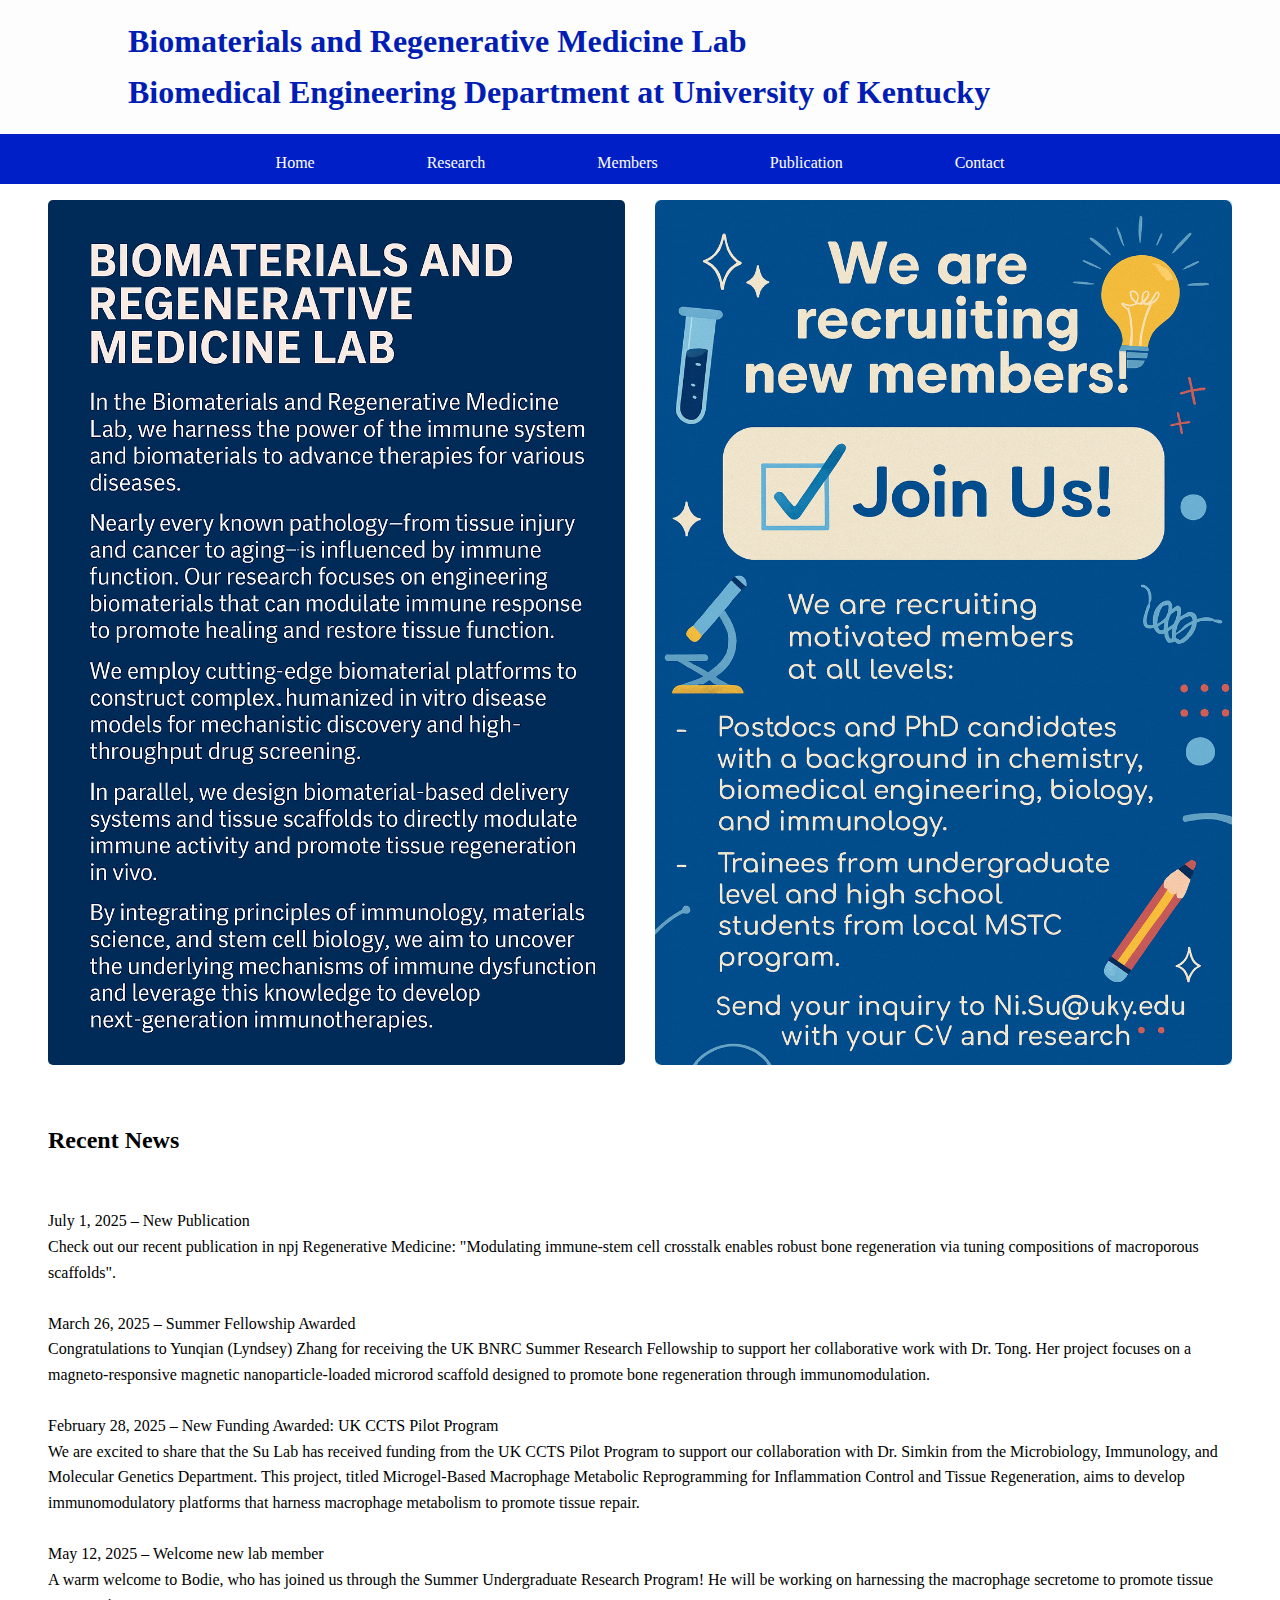
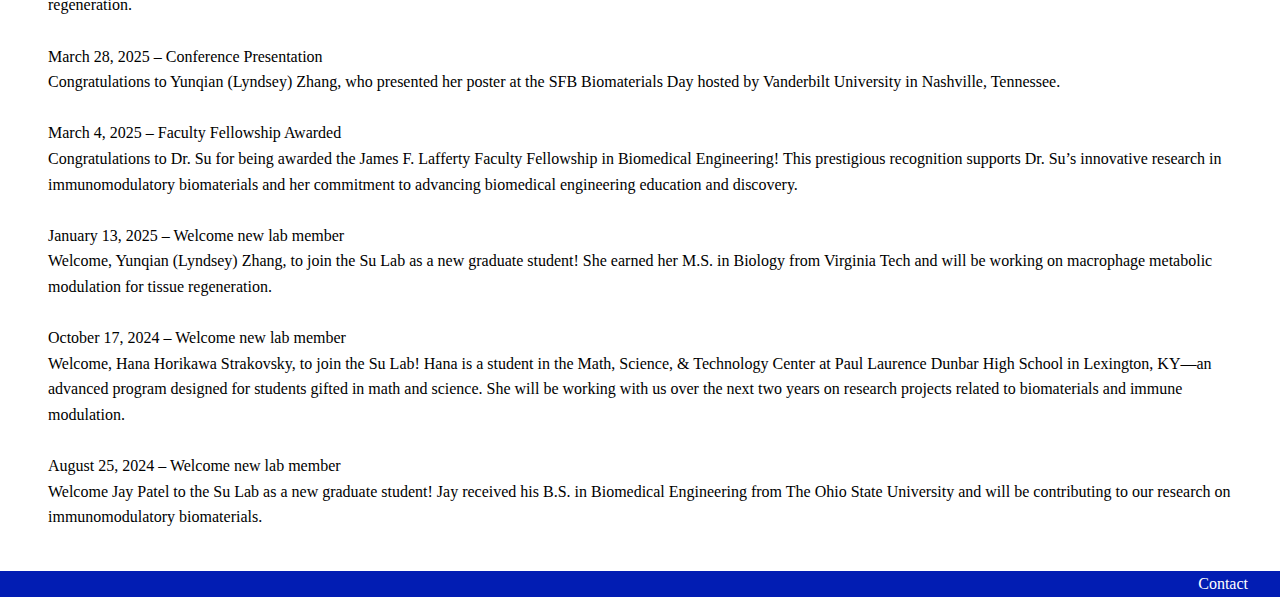
<file: index.html>
<!DOCTYPE html>
<html lang="en">
<head>
    <meta charset="UTF-8">
    <meta name="viewport" content="width=device-width, initial-scale=1.0">
    <meta http-equiv="X-UA-Compatible" content="ie=edge">
    <title>Biomaterials and Regenerative Medicine Lab</title>
    <link rel="stylesheet" href="css/styles.css">
    <link rel="icon" href="favicon.ico" type="image/x-icon">
</head>
<body>
    <header>
        <h1>Biomaterials and Regenerative Medicine Lab <br/>
            Biomedical Engineering Department at University of Kentucky</h1>
            <nav>
                <ul>
                    <li><a href="index.html">Home</a></li>
                    <li><a href="research.html">Research</a></li>
                    <li><a href="members.html">Members</a></li>
                    <li><a href="news.html">Publication</a></li>
                    <li><a href="contact.html">Contact</a></li>
                </ul>
            </nav>
    </header>

    <main>

<!--             <div class="image-container2">
              <img src="images/Banner image.jpg" alt="banner" width="fit-content" height="auto"/>
            </div> -->
        
<!--            <section class="title-of-page">
            <div>
                <h3>Biomaterials and Regenerative Medicine Lab</h3>
            </div>
           </section> -->
        
        <section class="image-text-section">
            <div class="image-container-lab-notice">
              <img src="images/lab intro.png" alt="lab_intro" width="600px" height="auto"/>
            </div>
            
<!--         <section class="leftindex"> -->
            <div class="image-container-lab-notice">
              <img src="images/Hiring post.png" alt="Recruitment" width="600px" height="auto"/>
            </div>
<!--         </section> -->
        </section>

        <h2>Recent News</h2>

        <br/>
        
        <section>
             <div>
            <p> July 1, 2025 – New Publication​ <br/>
            Check out our recent publication in npj Regenerative Medicine: "Modulating immune-stem cell crosstalk enables robust bone regeneration via tuning compositions of macroporous scaffolds".​
<br/> <br/>
                March 26, 2025 – Summer Fellowship Awarded​ <br/>
           Congratulations to Yunqian (Lyndsey) Zhang for receiving the UK BNRC Summer Research Fellowship to support her collaborative work with Dr. Tong. Her project focuses on a magneto-responsive magnetic nanoparticle-loaded microrod scaffold designed to promote bone regeneration through immunomodulation.​
<br/> <br/>
                February 28, 2025 – New Funding Awarded: UK CCTS Pilot Program​ <br/>
           We are excited to share that the Su Lab has received funding from the UK CCTS Pilot Program to support our collaboration with Dr. Simkin from the Microbiology, Immunology, and Molecular Genetics Department. This project, titled Microgel-Based Macrophage Metabolic Reprogramming for Inflammation Control and Tissue Regeneration, aims to develop immunomodulatory platforms that harness macrophage metabolism to promote tissue repair.​
<br/> <br/>
                May 12, 2025 – Welcome new lab member​ <br/>
          A warm welcome to Bodie, who has joined us through the Summer Undergraduate Research Program! He will be working on harnessing the macrophage secretome to promote tissue regeneration.​
<br/> <br/>
                March 28, 2025 – Conference Presentation​ <br/>
            Congratulations to Yunqian (Lyndsey) Zhang, who presented her poster at the SFB Biomaterials Day hosted by Vanderbilt University in Nashville, Tennessee.​
<br/> <br/>
                March 4, 2025 – Faculty Fellowship Awarded​ <br/>
            Congratulations to Dr. Su for being awarded the James F. Lafferty Faculty Fellowship in Biomedical Engineering! This prestigious recognition supports Dr. Su’s innovative research in immunomodulatory biomaterials and her commitment to advancing biomedical engineering education and discovery.​
<br/> <br/>
                January 13, 2025 – Welcome new lab member​ <br/>
            Welcome, Yunqian (Lyndsey) Zhang, to join the Su Lab as a new graduate student! She earned her M.S. in Biology from Virginia Tech and will be working on macrophage metabolic modulation for tissue regeneration.​</p>
                 <br/> 
                 October 17, 2024 – Welcome new lab member​ <br/>
                Welcome, Hana Horikawa Strakovsky, to join the Su Lab! Hana is a student in the Math, Science, & Technology Center at Paul Laurence Dunbar High School in Lexington, KY—an advanced program designed for students gifted in math and science. She will be working with us over the next two years on research projects related to biomaterials and immune modulation. ​
<br/><br/>
            August 25, 2024 – Welcome new lab member​<br/>
            Welcome Jay Patel to the Su Lab as a new graduate student! Jay received his B.S. in Biomedical Engineering from The Ohio State University and will be contributing to our research on immunomodulatory biomaterials.​
                 <br/><br/>
       </div>
        </section>
<!--         test -->
    </main>

    <footer>
        <ul>
             <li><a href="contact.html">Contact</a></li>
        </ul>
    </footer>

    <script src="script.js"></script>
</body>
</html>
</file>
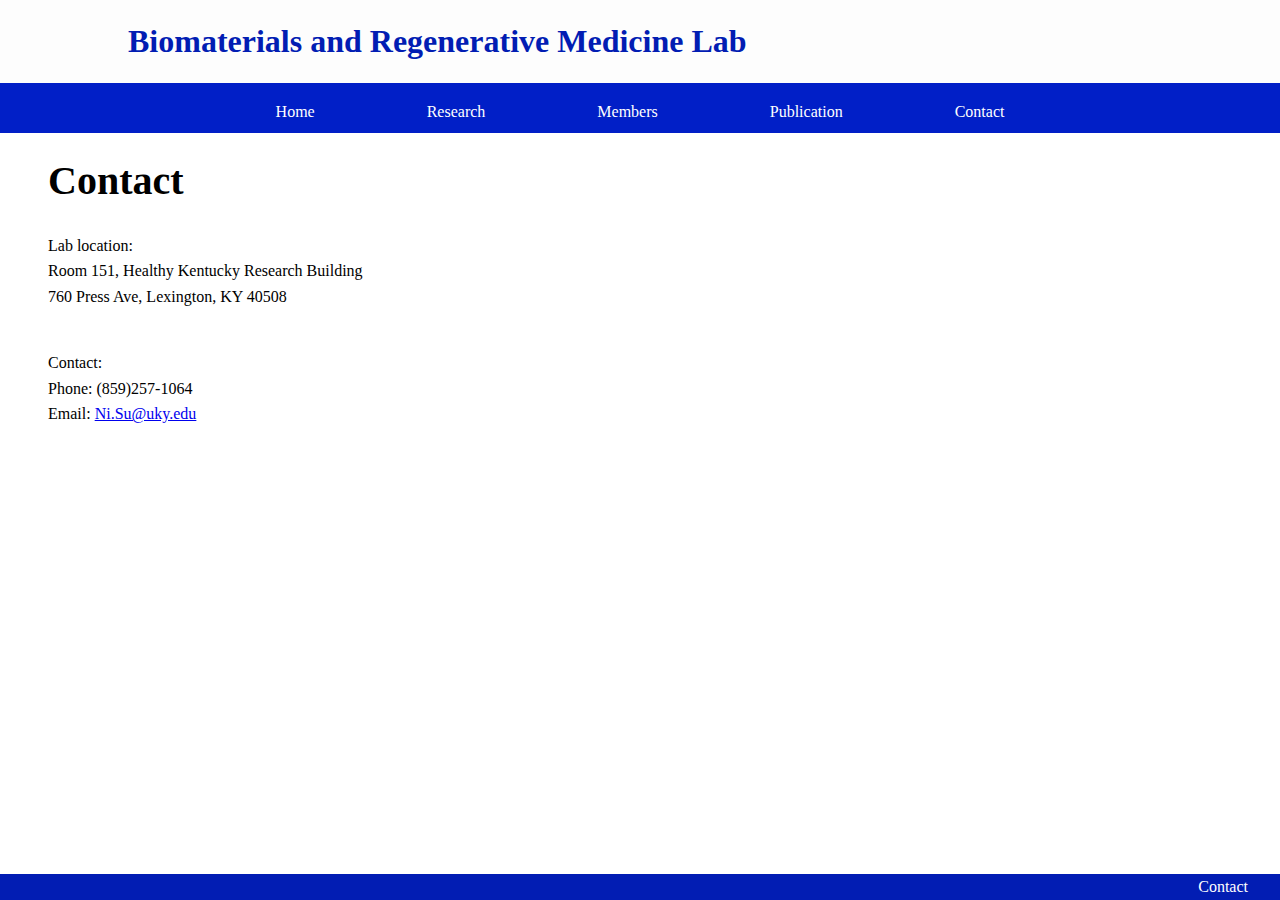
<file: contact.html>
<!DOCTYPE html>
<html lang="en">
<head>
    <meta charset="UTF-8">
    <meta name="viewport" content="width=device-width, initial-scale=1.0">
    <meta http-equiv="X-UA-Compatible" content="ie=edge">
    <title>Biomaterials and Regenerative Medicine Lab</title>
    <link rel="stylesheet" href="css/styles.css">
    <link rel="icon" href="favicon.ico" type="image/x-icon">
</head>
<body>
    <header>
        <h1>Biomaterials and Regenerative Medicine Lab</h1>
            <nav>
                <ul>
                    <li><a href="index.html">Home</a></li>
                    <li><a href="research.html">Research</a></li>
                    <li><a href="members.html">Members</a></li>
                    <li><a href="news.html">Publication</a></li>
                    <li><a href="contact.html">Contact</a></li>
                </ul>
            </nav>
    </header>

    <main>
        
         <section class="title-of-page">
            <div>
                <h3>Contact</h3>
            </div>
         </section>
             
        <section class="image-text-section">
            <div class="text-container">
            <p>
              Lab location: ​<br />

              Room 151, Healthy Kentucky Research Building​ <br />

              760 Press Ave, Lexington, KY 40508​ <br />
              ​</p>

              <p>
              Contact:​ <br />

              Phone: (859)257-1064​ <br />

              Email: <a href="https://outlook.office.com/mail/inbox/id/AAQkAGZkZjMzM2Y5LWJjNTYtNDNmOS1iZjcwLTFmNmUwNDc1NDliNgAQAHniTwX79RdIi%2FlmiP8Kskc%3D#:~:text=Ni.Su%40uky.-,edu,-Chat">Ni.Su@uky.edu</a>
              </p>
            </div>
<!--         <section class="leftindex"> -->
<!--             <div class="image-container">
              <img src="https://picsum.photos/id/19/200/300" alt="Dr. Su, Laboratory Director" width="200px" height="auto"/> -->
<!--             </div> -->
<!--         </section> -->
        </section>
        
    </main>

    <footer>
        <ul>
             <li><a href="contact.html">Contact</a></li>
        </ul>  
    </footer>

    <script src="script.js"></script>
</body>
</html>
</file>
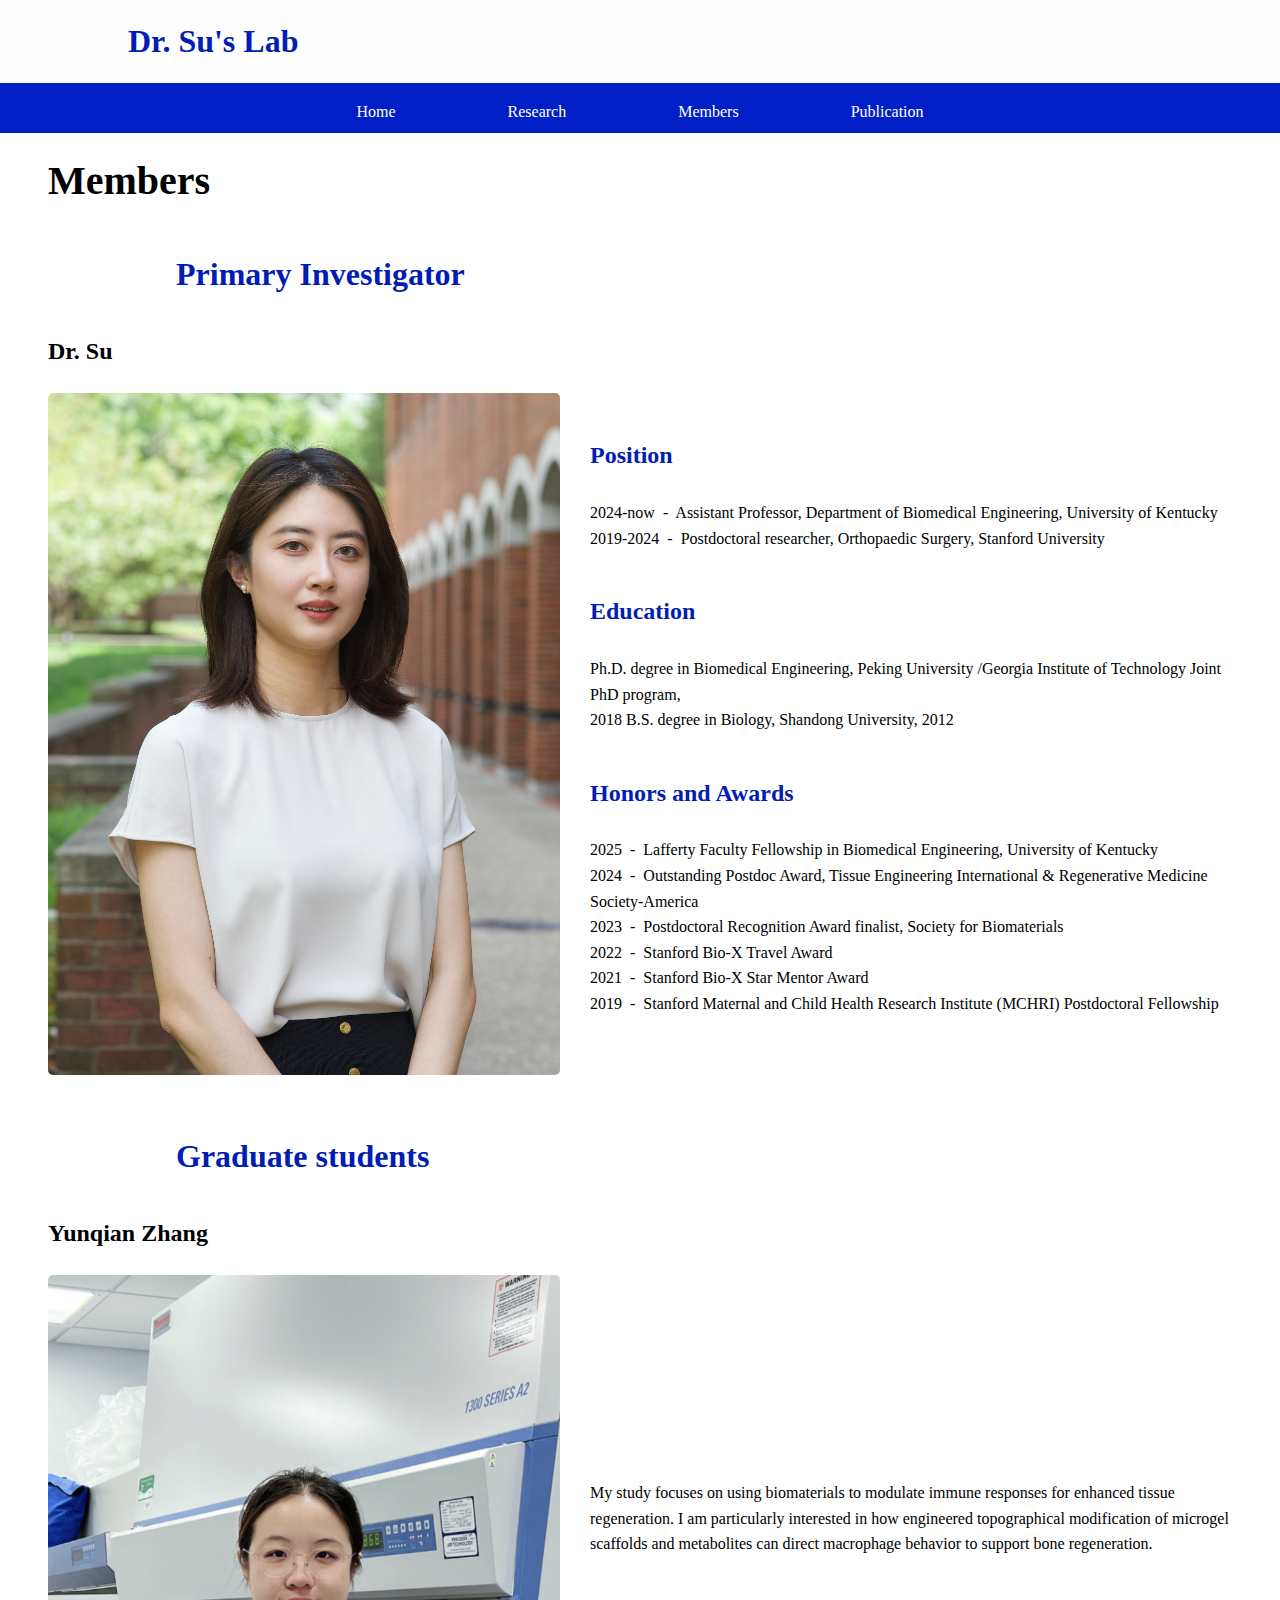
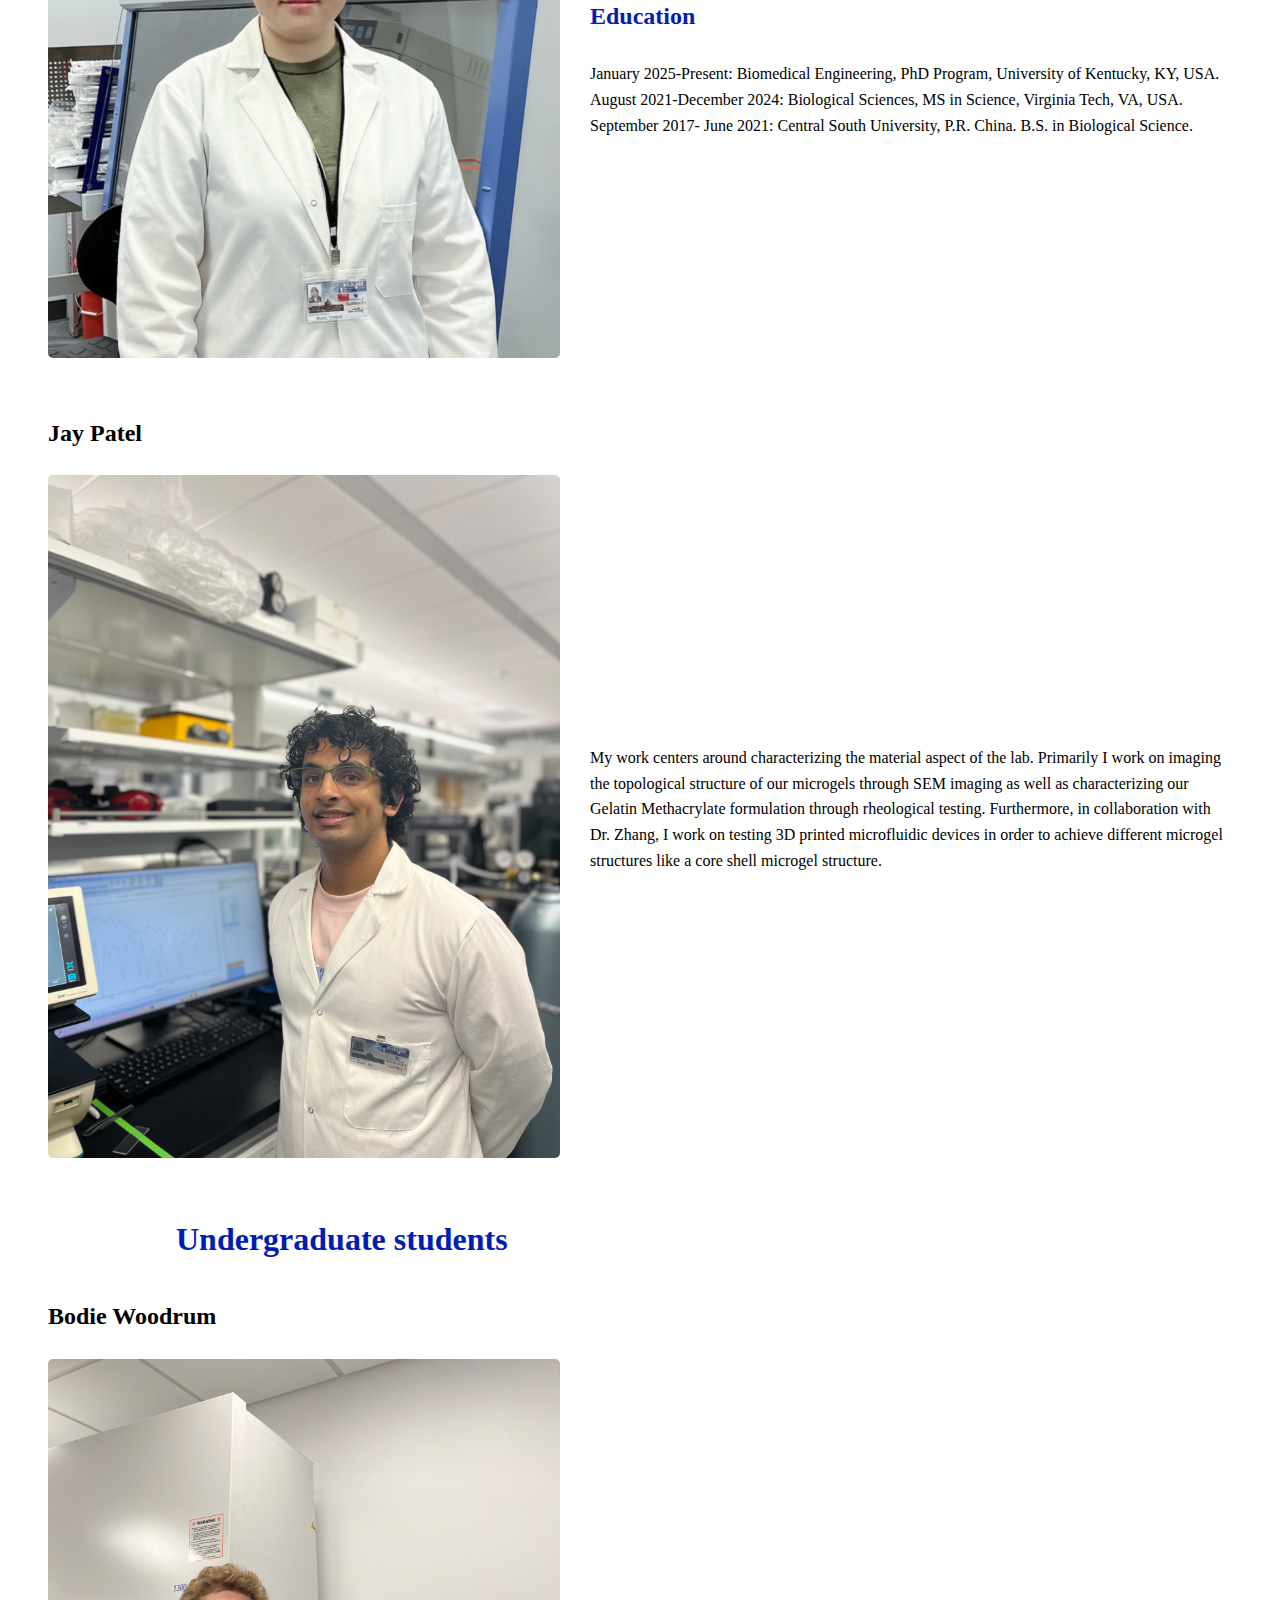
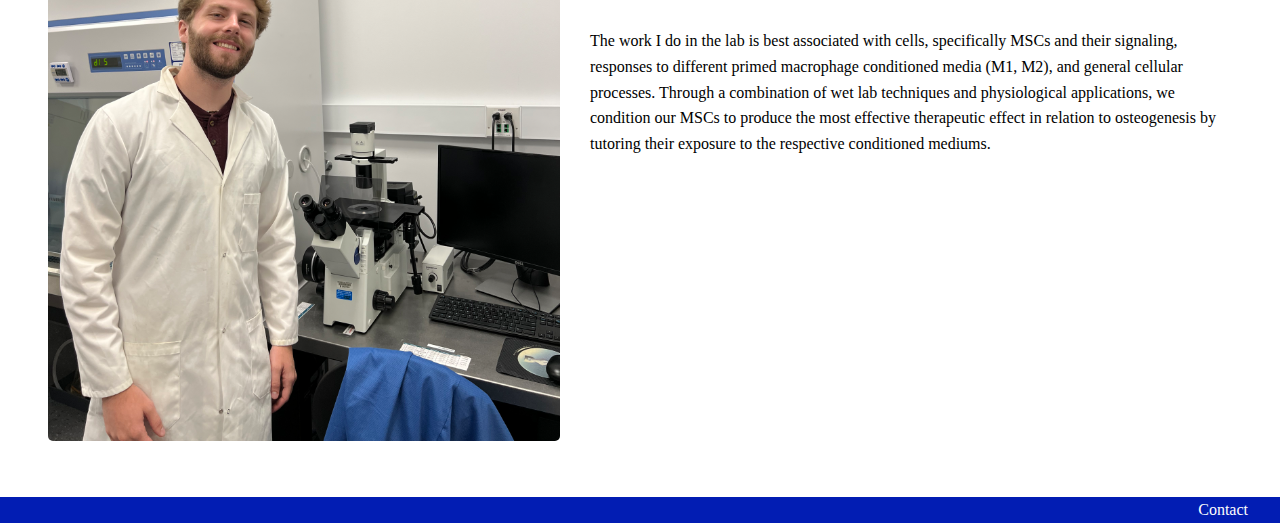
<file: members.html>
<!DOCTYPE html>
<html lang="en">
<head>
    <meta charset="UTF-8">
    <meta name="viewport" content="width=device-width, initial-scale=1.0">
    <meta http-equiv="X-UA-Compatible" content="ie=edge">
    <title>Dr. Su's Lab</title>
    <link rel="stylesheet" href="css/styles.css">
    <link rel="icon" href="favicon.ico" type="image/x-icon">
</head>
<body>
    <header>
        <h1>Dr. Su's Lab</h1>
        <nav>
            <ul>
                <li><a href="index.html">Home</a></li>
                <li><a href="about.html">Research</a></li>
                <li><a href="members.html">Members</a></li>
                <li><a href="news.html">Publication</a></li>
            </ul>
        </nav>
    </header>

    <main>
        <section class="title-of-page">
            <div>
                <h3>Members</h3>
            </div>

        </section>

        <section>
          <div>
            <h1>Primary Investigator</h1>
          </div>
        </section>

        <section>
            <div>
                <h2>Dr. Su</h2>
            </div>  
        </section>

        <section class="image-text-section">
            <div class="image-container">
              <img src="images/Ni Su Profile photo (1).jpg" alt="Dr. Su, Laboratory Director" width="300px" height="auto"/>
            </div>
            <div class="text-container">
              <h4>Position</h4> <br  />
              <p>2024-now &nbsp;-&nbsp; Assistant Professor, Department of Biomedical Engineering, University of Kentucky​ <br /> 
                 2019-2024 &nbsp;-&nbsp; Postdoctoral researcher, Orthopaedic Surgery, Stanford University</p> <br  />
              <h4>Education</h4> <br  />
              <p>Ph.D. degree in Biomedical Engineering, Peking University /Georgia Institute of Technology Joint PhD program, <br />
                  2018​ B.S. degree in Biology, Shandong University, 2012</p> <br />
                <h4>Honors and Awards</h4> <br  />
              <p>2025 &nbsp;-&nbsp; Lafferty Faculty Fellowship in Biomedical Engineering, University of Kentucky​ <br /> 
                   2024 &nbsp;-&nbsp; Outstanding Postdoc Award, Tissue Engineering International & Regenerative Medicine Society-America ​<br /> 
                   2023 &nbsp;-&nbsp; Postdoctoral Recognition Award finalist, Society for Biomaterials ​<br /> 
                   2022 &nbsp;-&nbsp; Stanford Bio-X Travel Award ​<br /> 
                   2021 &nbsp;-&nbsp; Stanford Bio-X Star Mentor Award​ <br /> 
                   2019 &nbsp;-&nbsp; Stanford Maternal and Child Health Research Institute (MCHRI) Postdoctoral Fellowship</p>


                
            </div>
        </section>

        <section>
          <div>
            <h1>Graduate students</h1>
          </div>
        </section>

        <section>
            <div>
                <h2>Yunqian Zhang</h2>
            </div>
        </section>

        <section class="image-text-section">
            <div class="image-container">
              <img src="images/Yunqian_Profile photo.PNG" alt="Description of image" width="200px" height="auto"/>
            </div>
            <div class="text-container">
                <p>My study focuses on using biomaterials to modulate immune responses for enhanced tissue regeneration. 
                    I am particularly interested in how engineered topographical modification of microgel scaffolds and metabolites can direct 
                    macrophage behavior to support bone regeneration. </p> <br  />
             <h4>Education</h4> <br  />
                <p>January 2025-Present: Biomedical Engineering, PhD Program, University of Kentucky, KY, USA.<br  />
                    August 2021-December 2024: Biological Sciences, MS in Science, Virginia Tech, VA, USA.<br  />                                   
                    September 2017- June 2021: Central South University, P.R. China. B.S. in Biological Science. <p/>
              </div>
        </section>


        <section>
            <div>
                <h2>Jay Patel</h2>
            </div>
        </section>
        
        <section class="image-text-section">
            <div class="image-container">
              <img src="images/Jay_Patel Profile picture.jpeg" alt="Description of image" width="200px" height="auto"/>
            </div>
            <div class="text-container">
                <p>My work centers around characterizing the material aspect of the lab. Primarily I work on imaging the topological structure 
                    of our microgels through SEM imaging as well as characterizing our Gelatin Methacrylate formulation through rheological testing. 
                    Furthermore, in collaboration with Dr. Zhang, I work on testing 3D printed microfluidic devices in order to achieve different 
                    microgel structures like a core shell microgel structure. </p>
              </div>
        </section>

        <section>
          <div>
            <h1>Undergraduate students</h1>
          </div>
        </section>

        <section>
            <div>
                <h2>Bodie Woodrum</h2>
            </div>
        </section>
        
        <section class="image-text-section">
            <div class="image-container">
              <img src="images/BodieWoodrum_ProfilePic.jpg" alt="Description of image" width="200px" height="auto"/>
            </div>
            <div class="text-container">
              <p>The work I do in the lab is best associated with cells, specifically MSCs and their signaling, responses to different primed 
                  macrophage conditioned media (M1, M2), and general cellular processes. Through a combination of wet lab techniques and 
                  physiological applications, we condition our MSCs to produce the most effective therapeutic effect in relation to osteogenesis 
                  by tutoring their exposure to the respective conditioned mediums. </p>
            </div>
        </section>
        
    </main>

    <footer>
        <p>Contact</p>
    </footer>

    <script src="script.js"></script>
</body>
</file>
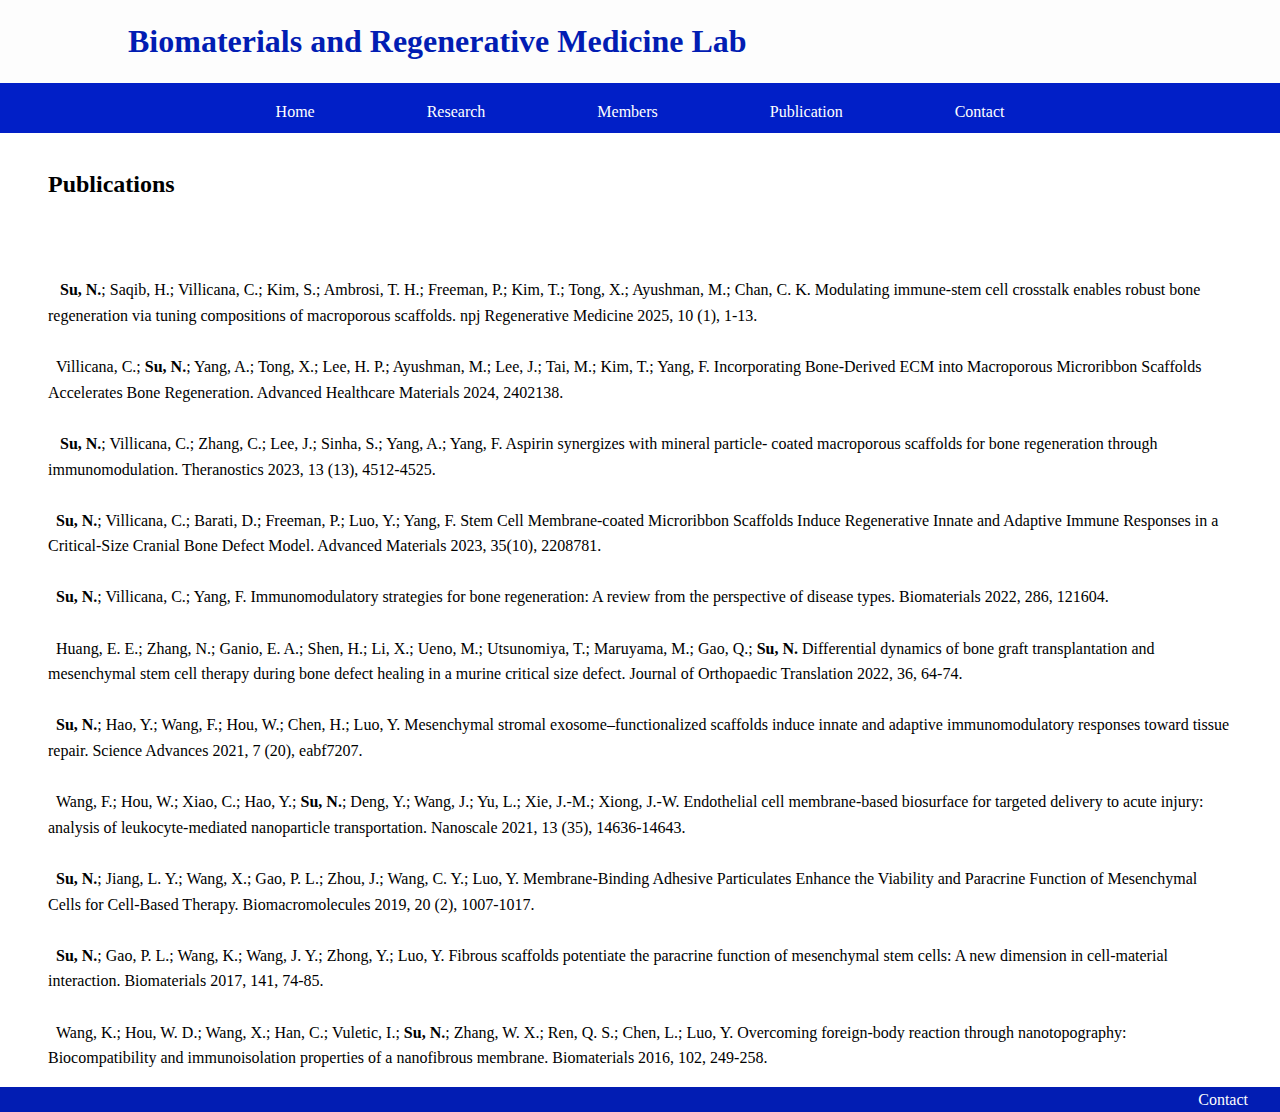
<file: news.html>
<!DOCTYPE html>
<html lang="en">
<head>
    <meta charset="UTF-8">
    <meta name="viewport" content="width=device-width, initial-scale=1.0">
    <meta http-equiv="X-UA-Compatible" content="ie=edge">
    <title>Biomaterials and Regenerative Medicine Lab</title>
    <link rel="stylesheet" href="css/styles.css">
    <link rel="icon" href="favicon.ico" type="image/x-icon">
</head>
<body>
    <header>
        <h1>Biomaterials and Regenerative Medicine Lab</h1>
        <nav>
            <ul>
                <li><a href="index.html">Home</a></li>
                <li><a href="research.html">Research</a></li>
                <li><a href="members.html">Members</a></li>
                <li><a href="news.html">Publication</a></li>
                <li><a href="contact.html">Contact</a></li>
            </ul>
        </nav>
    </header>

    <main>

        <section>
            <h2>Publications</h2> <br/> <br/>
        </section>
        
        
        <section >
            <p> &nbsp;&nbsp; <b>Su, N.</b>; Saqib, H.; Villicana, C.; Kim, S.; Ambrosi, T. H.; Freeman, P.; Kim, T.; Tong, X.; Ayushman, M.; Chan,
                C. K. Modulating immune-stem cell crosstalk enables robust bone regeneration via tuning compositions of
                macroporous scaffolds. npj Regenerative Medicine 2025, 10 (1), 1-13.​ <br/>
                <br/>
​

                &nbsp;&nbsp;Villicana, C.; <b>Su, N.</b>; Yang, A.; Tong, X.; Lee, H. P.; Ayushman, M.; Lee, J.; Tai, M.; Kim, T.; Yang, F.
                Incorporating Bone‐Derived ECM into Macroporous Microribbon Scaffolds Accelerates Bone Regeneration.
                Advanced Healthcare Materials 2024, 2402138. ​<br/>
                ​<br/>
​

               &nbsp;&nbsp; <b>Su, N.</b>; Villicana, C.; Zhang, C.; Lee, J.; Sinha, S.; Yang, A.; Yang, F. Aspirin synergizes with mineral particle-
                coated macroporous scaffolds for bone regeneration through immunomodulation. Theranostics 2023, 13
                (13), 4512-4525. ​<br/>
                ​<br/>

                &nbsp;&nbsp;<b>Su, N.</b>; Villicana, C.; Barati, D.; Freeman, P.; Luo, Y.; Yang, F. Stem Cell Membrane‐coated Microribbon
                Scaffolds Induce Regenerative Innate and Adaptive Immune Responses in a Critical‐Size Cranial Bone
                Defect Model. Advanced Materials 2023, 35(10), 2208781. ​<br/>
                ​<br/>

                
                &nbsp;&nbsp;<b>Su, N.</b>; Villicana, C.; Yang, F. Immunomodulatory strategies for bone regeneration: A review from the
                perspective of disease types. Biomaterials 2022, 286, 121604.​ <br/>
                ​<br/>
​

                &nbsp;&nbsp;Huang, E. E.; Zhang, N.; Ganio, E. A.; Shen, H.; Li, X.; Ueno, M.; Utsunomiya, T.; Maruyama, M.; Gao, Q.; <b>Su, N.</b>
                Differential dynamics of bone graft transplantation and mesenchymal stem cell therapy during bone
                defect healing in a murine critical size defect. Journal of Orthopaedic Translation 2022, 36, 64-74.​ <br/>
                ​<br/>
​

                &nbsp;&nbsp;<b>Su, N.</b>; Hao, Y.; Wang, F.; Hou, W.; Chen, H.; Luo, Y. Mesenchymal stromal exosome–functionalized
                scaffolds induce innate and adaptive immunomodulatory responses toward tissue repair. Science
                Advances 2021, 7 (20), eabf7207. ​<br/>
                ​<br/>
​

                &nbsp;&nbsp;Wang, F.; Hou, W.; Xiao, C.; Hao, Y.; <b>Su, N.</b>; Deng, Y.; Wang, J.; Yu, L.; Xie, J.-M.; Xiong, J.-W. Endothelial cell
                membrane-based biosurface for targeted delivery to acute injury: analysis of leukocyte-mediated
                nanoparticle transportation. Nanoscale 2021, 13 (35), 14636-14643.​ <br/>
                ​<br/>
                

                &nbsp;&nbsp;<b>Su, N.</b>; Jiang, L. Y.; Wang, X.; Gao, P. L.; Zhou, J.; Wang, C. Y.; Luo, Y. Membrane-Binding Adhesive
                Particulates Enhance the Viability and Paracrine Function of Mesenchymal Cells for Cell-Based Therapy.
                Biomacromolecules 2019, 20 (2), 1007-1017.​ <br/>
                ​<br/>
​

                &nbsp;&nbsp;<b>Su, N.</b>; Gao, P. L.; Wang, K.; Wang, J. Y.; Zhong, Y.; Luo, Y. Fibrous scaffolds potentiate the paracrine function
                of mesenchymal stem cells: A new dimension in cell-material interaction. Biomaterials 2017, 141, 74-85.​ <br/>
                ​<br/>
​

                &nbsp;&nbsp;Wang, K.; Hou, W. D.; Wang, X.; Han, C.; Vuletic, I.; <b>Su, N.</b>; Zhang, W. X.; Ren, Q. S.; Chen, L.; Luo, Y.
                Overcoming foreign-body reaction through nanotopography: Biocompatibility and immunoisolation
                properties of a nanofibrous membrane. Biomaterials 2016, 102, 249-258. ​</p>
        </section>
    </main>

    <footer>
        <p>Contact</p>
    </footer>

    <script src="script.js"></script>
</body>
</html>
</file>
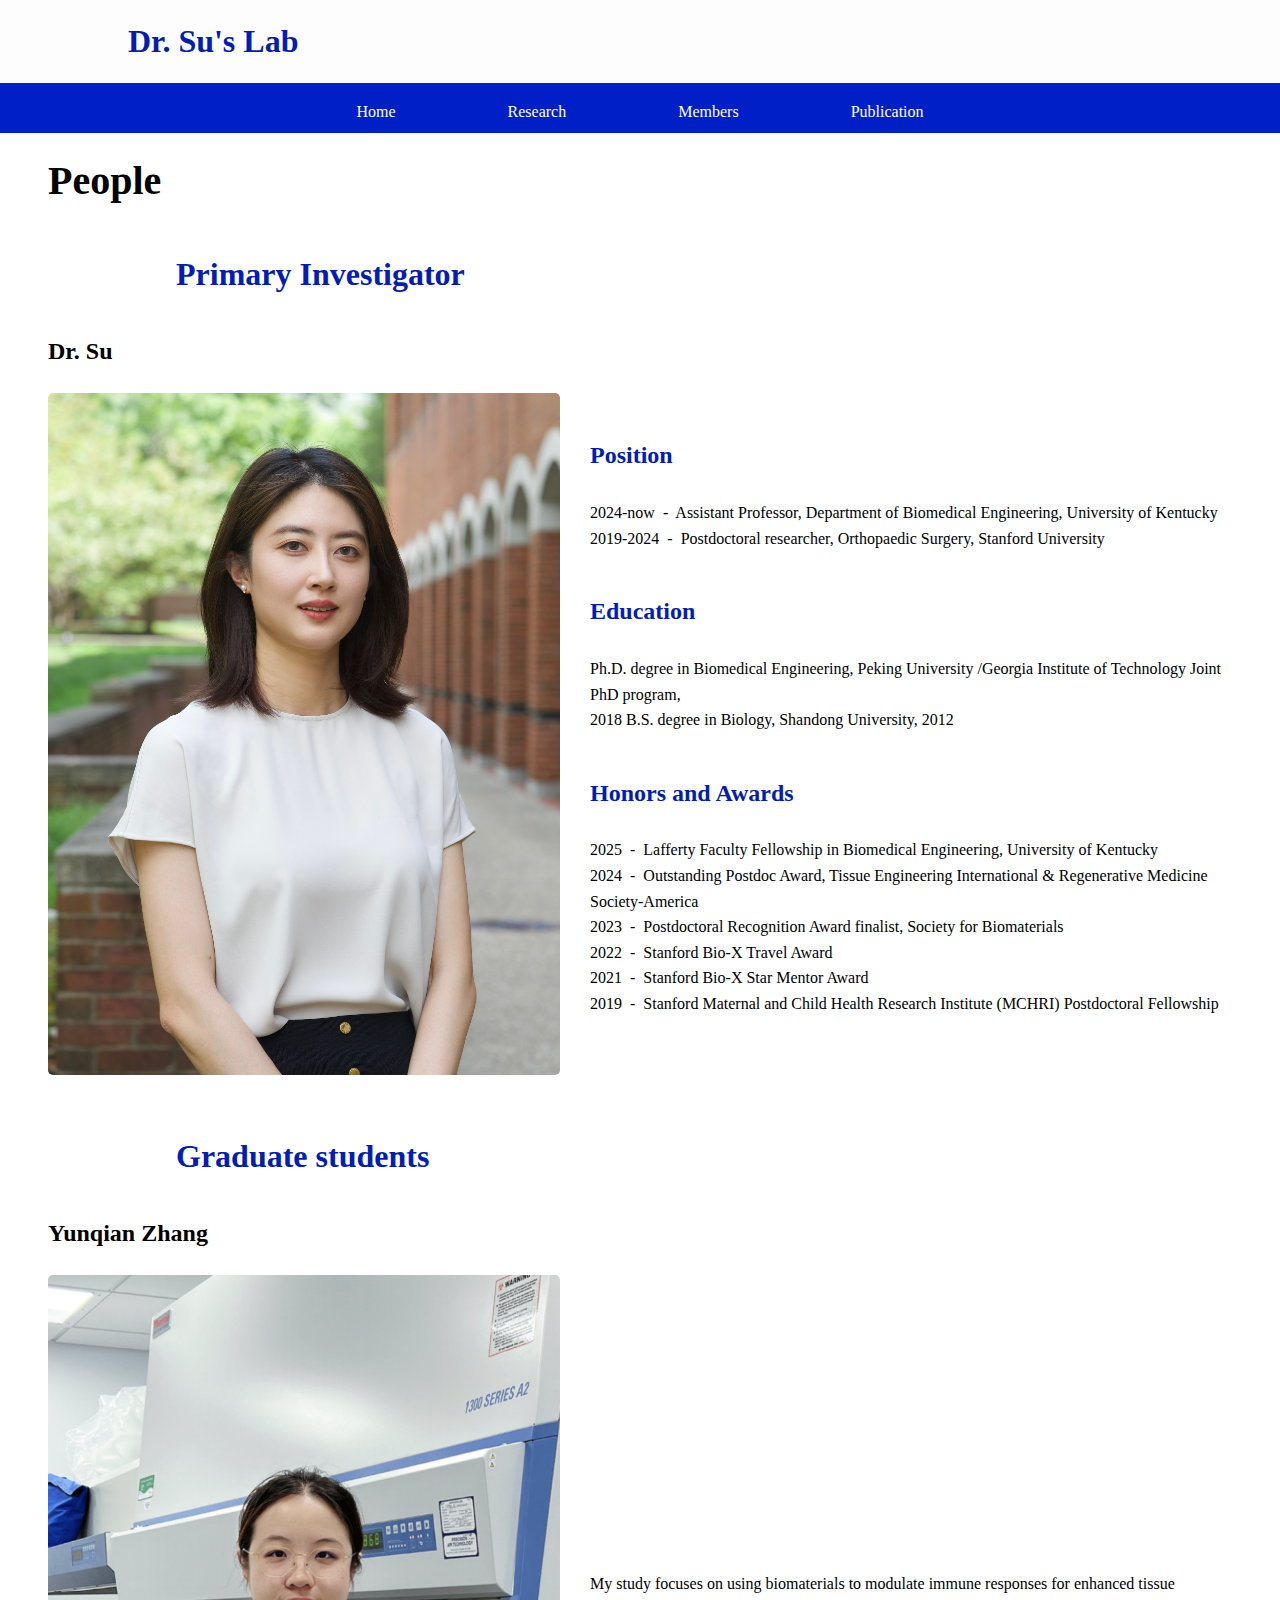
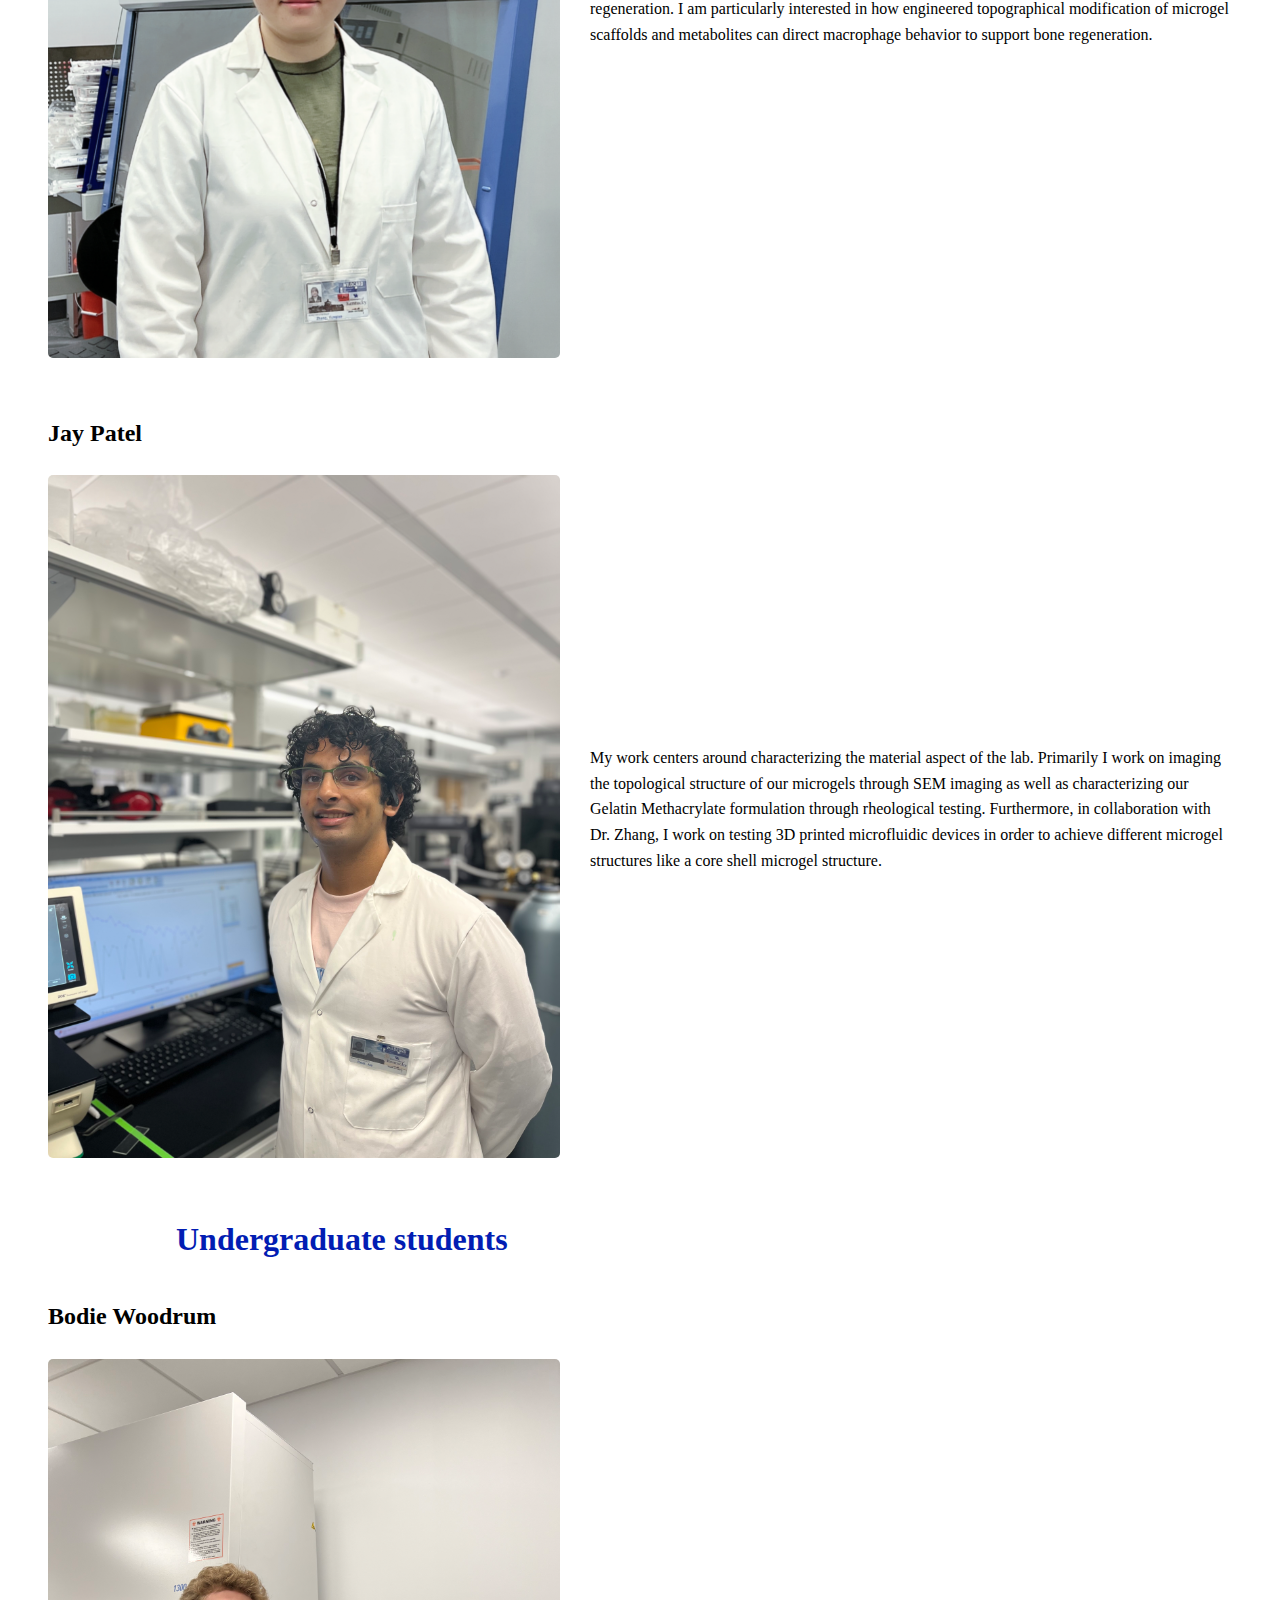
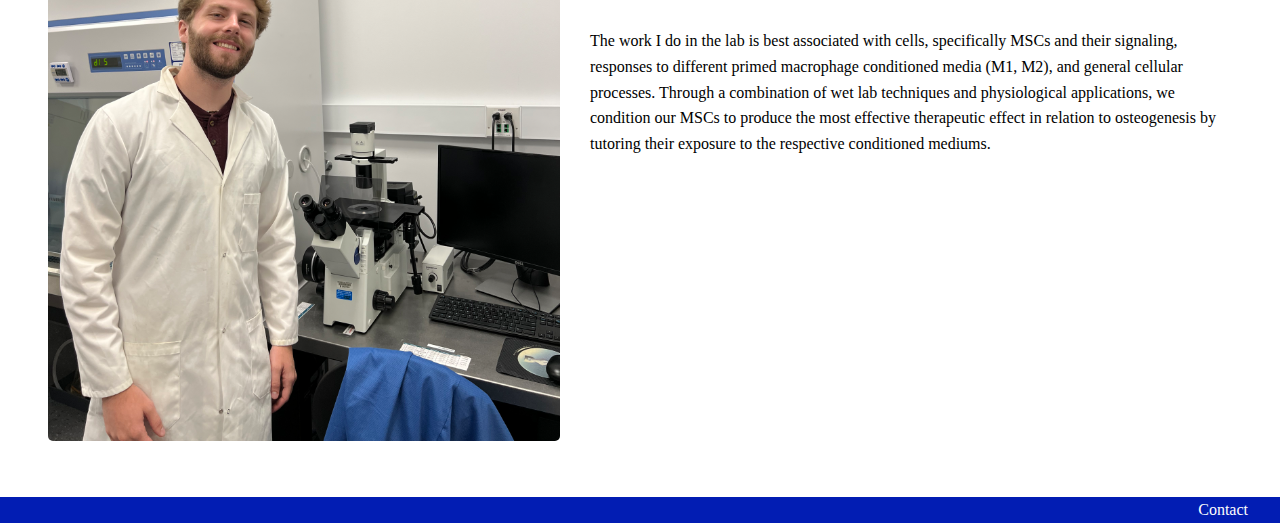
<file: people.html>
<!DOCTYPE html>
<html lang="en">
<head>
    <meta charset="UTF-8">
    <meta name="viewport" content="width=device-width, initial-scale=1.0">
    <meta http-equiv="X-UA-Compatible" content="ie=edge">
    <title>Dr. Su's Lab</title>
    <link rel="stylesheet" href="css/styles.css">
    <link rel="icon" href="favicon.ico" type="image/x-icon">
</head>
<body>
    <header>
        <h1>Dr. Su's Lab</h1>
        <nav>
            <ul>
                <li><a href="index.html">Home</a></li>
                <li><a href="about.html">Research</a></li>
                <li><a href="people.html">Members</a></li>
                <li><a href="news.html">Publication</a></li>
            </ul>
        </nav>
    </header>

    <main>
        <section class="title-of-page">
            <div>
                <h3>People</h3>
            </div>

        </section>

        <section>
          <div>
            <h1>Primary Investigator</h1>
          </div>
        </section>

        <section>
            <div>
                <h2>Dr. Su</h2>
            </div>  
        </section>

        <section class="image-text-section">
            <div class="image-container">
              <img src="images/Ni Su Profile photo (1).jpg" alt="Dr. Su, Laboratory Director" width="300px" height="auto"/>
            </div>
            <div class="text-container">
              <h4>Position</h4> <br  />
              <p>2024-now &nbsp;-&nbsp; Assistant Professor, Department of Biomedical Engineering, University of Kentucky​ <br /> 
                 2019-2024 &nbsp;-&nbsp; Postdoctoral researcher, Orthopaedic Surgery, Stanford University</p> <br  />
              <h4>Education</h4> <br  />
              <p>Ph.D. degree in Biomedical Engineering, Peking University /Georgia Institute of Technology Joint PhD program, <br />
                  2018​ B.S. degree in Biology, Shandong University, 2012</p> <br />
                <h4>Honors and Awards</h4> <br  />
              <p>2025 &nbsp;-&nbsp; Lafferty Faculty Fellowship in Biomedical Engineering, University of Kentucky​ <br /> 
                   2024 &nbsp;-&nbsp; Outstanding Postdoc Award, Tissue Engineering International & Regenerative Medicine Society-America ​<br /> 
                   2023 &nbsp;-&nbsp; Postdoctoral Recognition Award finalist, Society for Biomaterials ​<br /> 
                   2022 &nbsp;-&nbsp; Stanford Bio-X Travel Award ​<br /> 
                   2021 &nbsp;-&nbsp; Stanford Bio-X Star Mentor Award​ <br /> 
                   2019 &nbsp;-&nbsp; Stanford Maternal and Child Health Research Institute (MCHRI) Postdoctoral Fellowship</p>


                
            </div>
        </section>

        <section>
          <div>
            <h1>Graduate students</h1>
          </div>
        </section>

        <section>
            <div>
                <h2>Yunqian Zhang</h2>
            </div>
        </section>

        <section class="image-text-section">
            <div class="image-container">
              <img src="images/Yunqian_Profile photo.PNG" alt="Description of image" width="200px" height="auto"/>
            </div>
            <div class="text-container">
                <p>My study focuses on using biomaterials to modulate immune responses for enhanced tissue regeneration. 
                    I am particularly interested in how engineered topographical modification of microgel scaffolds and metabolites can direct 
                    macrophage behavior to support bone regeneration. </p>
              </div>
        </section>


        <section>
            <div>
                <h2>Jay Patel</h2>
            </div>
        </section>
        
        <section class="image-text-section">
            <div class="image-container">
              <img src="images/Jay_Patel Profile picture.jpeg" alt="Description of image" width="200px" height="auto"/>
            </div>
            <div class="text-container">
                <p>My work centers around characterizing the material aspect of the lab. Primarily I work on imaging the topological structure 
                    of our microgels through SEM imaging as well as characterizing our Gelatin Methacrylate formulation through rheological testing. 
                    Furthermore, in collaboration with Dr. Zhang, I work on testing 3D printed microfluidic devices in order to achieve different 
                    microgel structures like a core shell microgel structure. </p>
              </div>
        </section>

        <section>
          <div>
            <h1>Undergraduate students</h1>
          </div>
        </section>

        <section>
            <div>
                <h2>Bodie Woodrum</h2>
            </div>
        </section>
        
        <section class="image-text-section">
            <div class="image-container">
              <img src="images/BodieWoodrum_ProfilePic.jpg" alt="Description of image" width="200px" height="auto"/>
            </div>
            <div class="text-container">
              <p>The work I do in the lab is best associated with cells, specifically MSCs and their signaling, responses to different primed 
                  macrophage conditioned media (M1, M2), and general cellular processes. Through a combination of wet lab techniques and 
                  physiological applications, we condition our MSCs to produce the most effective therapeutic effect in relation to osteogenesis 
                  by tutoring their exposure to the respective conditioned mediums. </p>
            </div>
        </section>
        
    </main>

    <footer>
        <p>Contact</p>
    </footer>

    <script src="script.js"></script>
</body>
</file>
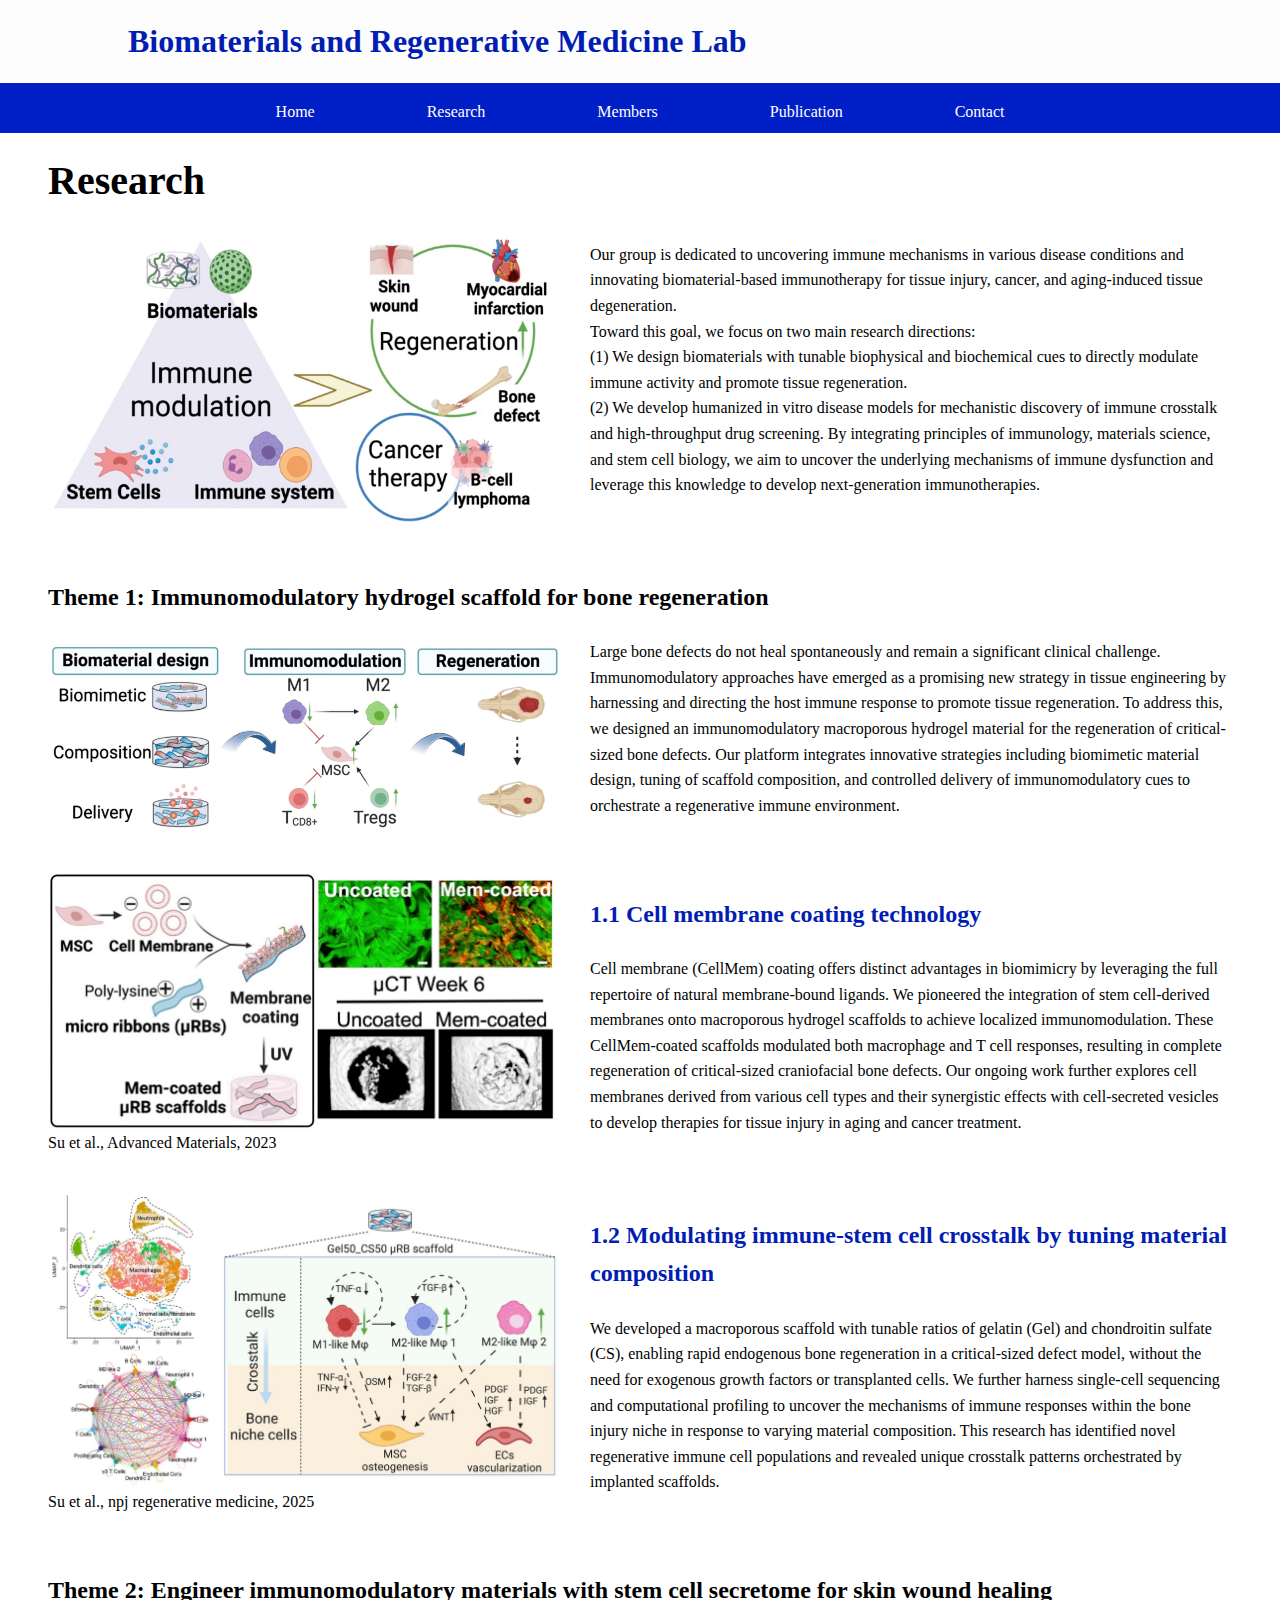
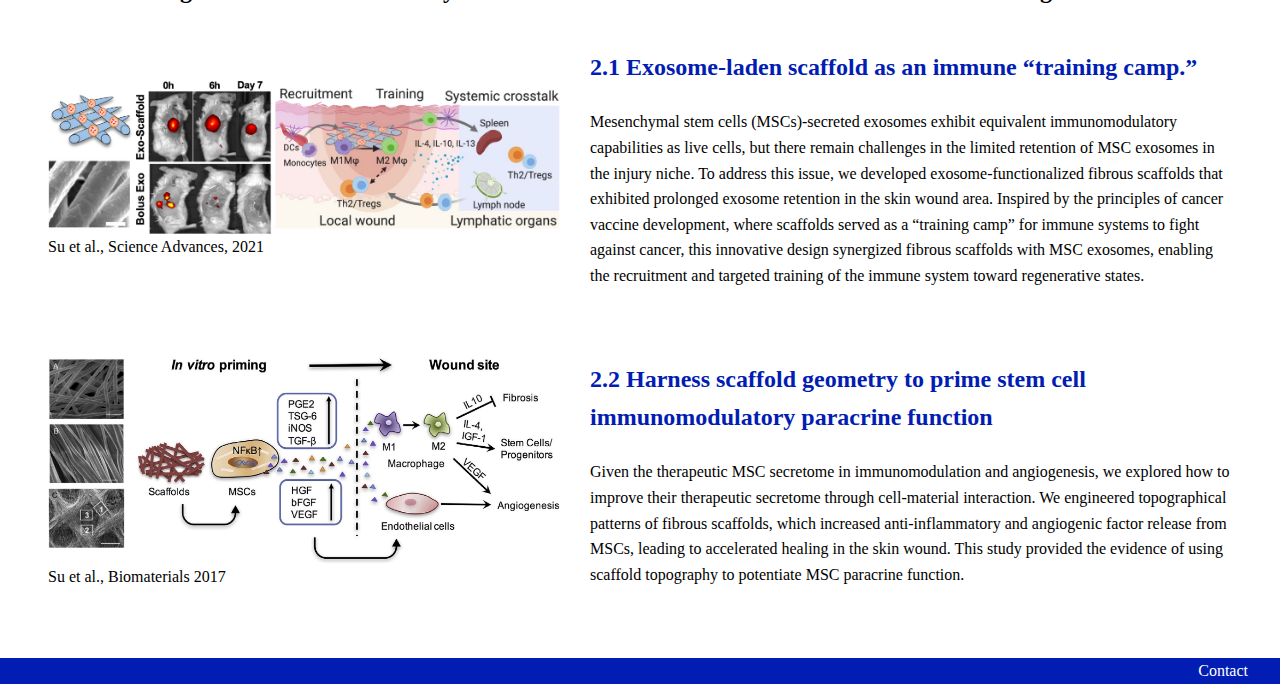
<file: research.html>
<!DOCTYPE html>
<html lang="en">
<head>
    <meta charset="UTF-8">
    <meta name="viewport" content="width=device-width, initial-scale=1.0">
    <meta http-equiv="X-UA-Compatible" content="ie=edge">
    <title>Biomaterials and Regenerative Medicine Lab</title>
    <link rel="stylesheet" href="css/styles.css">
    <link rel="icon" href="favicon.ico" type="image/x-icon">
</head>
<body>
    <header>
        <h1>Biomaterials and Regenerative Medicine Lab</h1>
        <nav>
            <ul>
                <li><a href="index.html">Home</a></li>
                <li><a href="research.html">Research</a></li>
                <li><a href="members.html">Members</a></li>
                <li><a href="news.html">Publication</a></li>
                <li><a href="contact.html">Contact</a></li>
            </ul>
        </nav>
    </header>

    <main>
        <section class="title-of-page">
            <div>
                <h3>Research</h3>
            </div>
        </section>

        <section class="image-text-section">
            <div class="image-container">
            <img src="images/Over all research direction.jpg" alt="ResearchDirection" width="600px" height="auto"/>
            </div>
             <div class="text-container">
            <p>Our group is dedicated to uncovering immune
            mechanisms in various disease conditions and
            innovating biomaterial-based immunotherapy for
            tissue injury, cancer, and aging-induced tissue
            degeneration. <br/>
                Toward this goal, we focus on two
            main research directions: <br/>
                (1) We design biomaterials
            with tunable biophysical and biochemical cues to
            directly modulate immune activity and promote
            tissue regeneration. <br/>
                (2) We develop humanized in
            vitro disease models for mechanistic discovery of
            immune crosstalk and high-throughput drug
            screening. By integrating principles of immunology,
            materials science, and stem cell biology, we aim to
            uncover the underlying mechanisms of immune
            dysfunction and leverage this knowledge to
            develop next-generation immunotherapies.​</p>
             </div>
        </section>

        <h2>Theme 1: Immunomodulatory hydrogel scaffold for bone regeneration​</h2>
        
        <section class="image-text-section">
            <div class="image-container">
              <img src="images/Theme 1.jpg" alt="Theme1image1" width="500px" height="auto"/>
            <p>
               
            </p>
            </div>
            <div class="text-container">
              <p>Large bone defects do not heal spontaneously and remain a significant clinical
            challenge. Immunomodulatory approaches have emerged as a promising new strategy in
            tissue engineering by harnessing and directing the host immune response to promote
            tissue regeneration. To address this, we designed an immunomodulatory macroporous
            hydrogel material for the regeneration of critical-sized bone defects. Our platform
            integrates innovative strategies including biomimetic material design, tuning of scaffold
            composition, and controlled delivery of immunomodulatory cues to orchestrate a
            regenerative immune environment.​</p>
            </div>
          </section>

        
         <section class="image-text-section">
            <div class="image-container">
              <img src="images/Theme 1.1.jpg" alt="Theme1image2" width="500px" height="auto"/>
                <p>Su et al., Advanced Materials, 2023</p>
            </div>
            <div class="text-container">
              <h2>1.1 Cell membrane coating technology</h2>
              <p>Cell membrane (CellMem) coating offers distinct advantages in biomimicry by leveraging the full repertoire of natural 
                  membrane-bound ligands. We pioneered the integration of stem cell-derived membranes onto macroporous hydrogel scaffolds 
                  to achieve localized immunomodulation. These CellMem-coated scaffolds modulated both macrophage and T cell responses, 
                  resulting in complete regeneration of critical-sized craniofacial bone defects. Our ongoing work further explores cell membranes
                  derived from various cell types and their synergistic effects with cell-secreted vesicles to develop therapies for tissue 
                  injury in aging and cancer treatment.​​</p>
            </div>
          </section>

        <section class="image-text-section">
            <div class="image-container">
              <img src="images/Theme 1.2.jpg" alt="Theme1image3" width="500px" height="auto"/>
                <p>Su et al., npj regenerative medicine, 2025</p>
            </div>
            <div class="text-container">
              <h2>1.2 Modulating immune-stem cell crosstalk by tuning material composition </h2>
              <p>We developed a macroporous scaffold with tunable ratios of gelatin (Gel) and chondroitin sulfate (CS), 
                  enabling rapid endogenous bone regeneration in a critical-sized defect model, without the need for 
                  exogenous growth factors or transplanted cells. We further harness single-cell sequencing and computational
                  profiling to uncover the mechanisms of immune responses within the bone injury niche in response to varying 
                  material composition. This research has identified novel regenerative immune cell populations and revealed 
                  unique crosstalk patterns orchestrated by implanted scaffolds.</p>
            </div>
          </section>


         <h2>Theme 2: Engineer immunomodulatory materials with stem cell secretome for skin wound healing</h2>
        

         <section class="image-text-section">
            <div class="image-container">
              <img src="images/Theme 2.1.jpg" alt="Theme2image1" width="500px" height="auto"/>
                <p>Su et al., Science Advances, 2021​</p>
            </div>
             <div class="text-container">
            <h2>2.1 Exosome-laden scaffold as an immune “training camp.”</h2>
              <p>Mesenchymal stem cells (MSCs)-secreted exosomes exhibit equivalent
immunomodulatory capabilities as live cells, but there remain challenges in the limited
retention of MSC exosomes in the injury niche. To address this issue, we developed
exosome-functionalized fibrous scaffolds that exhibited prolonged exosome retention in
the skin wound area. Inspired by the principles of cancer vaccine development, where
scaffolds served as a “training camp” for immune systems to fight against cancer, this
innovative design synergized fibrous scaffolds with MSC exosomes, enabling the
recruitment and targeted training of the immune system toward regenerative states.​​</p>
            </div>
          </section>

         <section class="image-text-section">
            <div class="image-container">
              <img src="images/Theme 2.2.jpg" alt="Theme2image2" width="500px" height="auto"/>
                <p>Su et al., Biomaterials 2017​</p>
            </div>
            <div class="text-container">
              <h2>2.2 Harness scaffold geometry to prime stem cell immunomodulatory paracrine function​</h2>
              <p>Given the therapeutic MSC secretome in immunomodulation and angiogenesis, we explored how to improve their
therapeutic secretome through cell-material interaction. We engineered topographical patterns of fibrous scaffolds,
which increased anti-inflammatory and angiogenic factor release from MSCs, leading to accelerated healing in the
skin wound. This study provided the evidence of using scaffold topography to potentiate MSC paracrine function.</p>
            </div>
          </section>

    </main>

    <footer>
        <ul>
             <li><a href="contact.html">Contact</a></li>
        </ul>
        </footer>

    <script src="script.js"></script>
</body>
</html>
</file>
<file: css/styles.css>
/* ========================================
   ROOT & CUSTOM PROPERTIES
   ======================================== */

:root {
  --color-primary: #021db3;
  --color-secondary: #011fc7;
  --color-accent: #493df3;
  --color-dark-bg: #090d91;
  --color-light-bg: #fdfdfd;
  --color-text-dark: #000000;
  --color-text-light: #ffffff;
  --color-link: #1703fc;
  --color-highlight: rgb(17, 207, 255);
  
  --spacing-xs: 0.5rem;
  --spacing-sm: 1rem;
  --spacing-md: 1.5rem;
  --spacing-lg: 2rem;
  --spacing-xl: 3rem;
  --spacing-2xl: 8rem;
  
  --radius-sm: 2px;
  --radius-md: 5px;
}

/* ========================================
   GLOBAL RESET & BASE STYLES
   ======================================== */

* {
  margin: 0;
  padding: 0;
  box-sizing: border-box;
}

body {
  display: flex;
  flex-direction: column;
  font-family: 'Georgia', serif;
  line-height: 1.6;
  color: var(--color-text-dark);
}

html,
body {
  height: 100%;
}

/* ========================================
   TYPOGRAPHY
   ======================================== */

h1 {
  font-size: 2rem;
  padding: var(--spacing-sm) var(--spacing-sm) var(--spacing-sm) var(--spacing-2xl);
  color: var(--color-primary);
}

h2 {
  padding-top: var(--spacing-sm);
  padding-bottom: var(--spacing-xs);
  color: var(--color-text-dark);
  font-size: 1.5rem;
  margin-bottom: 0.938rem;
}

h3 {
  font-size: 2.5rem;
  text-align: center;
  margin-left: auto;
  margin-right: auto;
}

h4 {
  font-size: 1.5rem;
  color: var(--color-primary);
}

p {
  line-height: 1.6;
}

/* ========================================
   HEADER & NAVIGATION
   ======================================== */

header {
  background-color: var(--color-light-bg);
}

.topheader {
  font-size: 2rem;
  padding: var(--spacing-sm) var(--spacing-sm) var(--spacing-sm) var(--spacing-2xl);
  color: var(--color-primary);
}

nav {
  display: flex;
  justify-content: center;
  padding-top: var(--spacing-sm);
  padding-bottom: var(--spacing-xs);
  padding-left: var(--spacing-xs);
  padding-right: var(--spacing-xs);
  background-color: var(--color-secondary);
}

nav ul {
  display: flex;
  list-style: none;
  flex-wrap: wrap;
  justify-content: space-around;
  gap: 6rem;
}

nav ul li {
  margin: 0;
}

nav ul li a {
  color: var(--color-text-light);
  text-decoration: none;
  padding: var(--spacing-xs);
  transition: color 0.3s ease;
}

nav ul li a:hover,
nav ul li a:focus {
  color: var(--color-accent);
  outline: 2px solid transparent;
  outline-offset: 2px;
}

.logo {
  color: var(--color-highlight);
  font-size: 1.5rem;
  font-weight: bold;
  text-decoration: none;
}

/* ========================================
   MAIN CONTENT
   ======================================== */

main {
  padding: var(--spacing-sm) var(--spacing-xl);
  display: flex;
  align-items: flex-start;
  flex-direction: column;
  flex-grow: 1;
}

.title-of-page {
  display: flex;
  justify-content: center;
  gap: 30px;
  margin-bottom: 20px;
}

.leftindex {
  display: flex;
  flex-direction: column;
  justify-content: flex-start;
  gap: 30px;
  margin-bottom: 20px;
}

/* ========================================
   SECTIONS & LAYOUTS
   ======================================== */

.image-text-section {
  display: flex;
  flex-direction: row;
  align-items: center;
  gap: 30px;
  margin-bottom: 40px;
}

.image-container img {
  width: 40vw;
  height: auto;
  border-radius: var(--radius-md);
  display: block;
}

.image-container2 img {
  width: fit-content;
  height: auto;
  border-radius: var(--radius-sm);
  display: block;
}

.image-container-lab-notice {
  display: flex;
  justify-content: center;
  margin-left: auto;
  margin-right: auto;
}

.image-container-lab-notice img {
  border-radius: var(--radius-md);
  max-width: 100%;
  height: auto;
}

.text-container {
  flex: 1;
}

.text-container h2 {
  color: var(--color-primary);
  font-size: 1.5rem;
  margin-bottom: 0.938rem;
}

.text-container p {
  margin-bottom: 0.938rem;
  line-height: 1.6;
}

.text-container-intro {
  flex: 1;
  background-color: var(--color-dark-bg);
}

.text-container-intro h2 {
  padding-left: var(--spacing-lg);
  margin-bottom: 0.938rem;
  color: var(--color-text-light);
  font-size: 1.5rem;
}

.text-container-intro p {
  padding-left: var(--spacing-lg);
  padding-right: var(--spacing-lg);
  margin-bottom: 0.938rem;
  line-height: 1.6;
  color: var(--color-text-light);
}

.homesectiontwoandthree {
  display: flex;
  justify-content: space-evenly;
  gap: 30px;
}

.publications {
  white-space: pre;
}

/* ========================================
   LINKS
   ======================================== */

main ul li a {
  color: var(--color-link);
  text-decoration: none;
  transition: color 0.3s ease;
}

main ul li a:hover,
main ul li a:focus {
  color: var(--color-accent);
}

/* ========================================
   FOOTER
   ======================================== */

footer {
  padding-left: var(--spacing-lg);
  padding-right: var(--spacing-lg);
  display: flex;
  justify-content: flex-end;
  background-color: var(--color-primary);
  color: var(--color-light-bg);
}

footer ul {
  display: flex;
  list-style: none;
  flex-wrap: wrap;
  justify-content: space-around;
  gap: 3rem;
}

footer ul li a {
  color: var(--color-text-light);
  text-decoration: none;
  transition: color 0.3s ease;
}

footer ul li a:hover,
footer ul li a:focus {
  color: var(--color-accent);
}

/* ========================================
   RESPONSIVE DESIGN
   ======================================== */

@media (max-width: 768px) {
  :root {
    --spacing-2xl: 2rem;
    --spacing-xl: 1.5rem;
  }

  h1,
  .topheader {
    padding-left: var(--spacing-xl);
    font-size: 1.5rem;
  }

  nav {
    flex-direction: column;
    gap: var(--spacing-sm);
  }

  nav ul {
    gap: 1rem;
    flex-direction: column;
    align-items: center;
  }

  main {
    padding: var(--spacing-sm) var(--spacing-md);
  }

  .image-text-section {
    flex-direction: column;
  }

  .image-container {
    width: 100%;
  }

  .image-container img {
    width: 100%;
    height: auto;
  }

  .image-container-lab-notice {
    flex-direction: column;
  }

  .image-container-lab-notice img {
    width: 90%;
    height: auto;
    margin: auto;
  }

  .homesectiontwoandthree {
    flex-direction: column;
  }

  footer {
    justify-content: center;
    flex-direction: column;
    align-items: center;
  }

  footer ul {
    flex-direction: column;
    align-items: center;
  }
}
</file>
